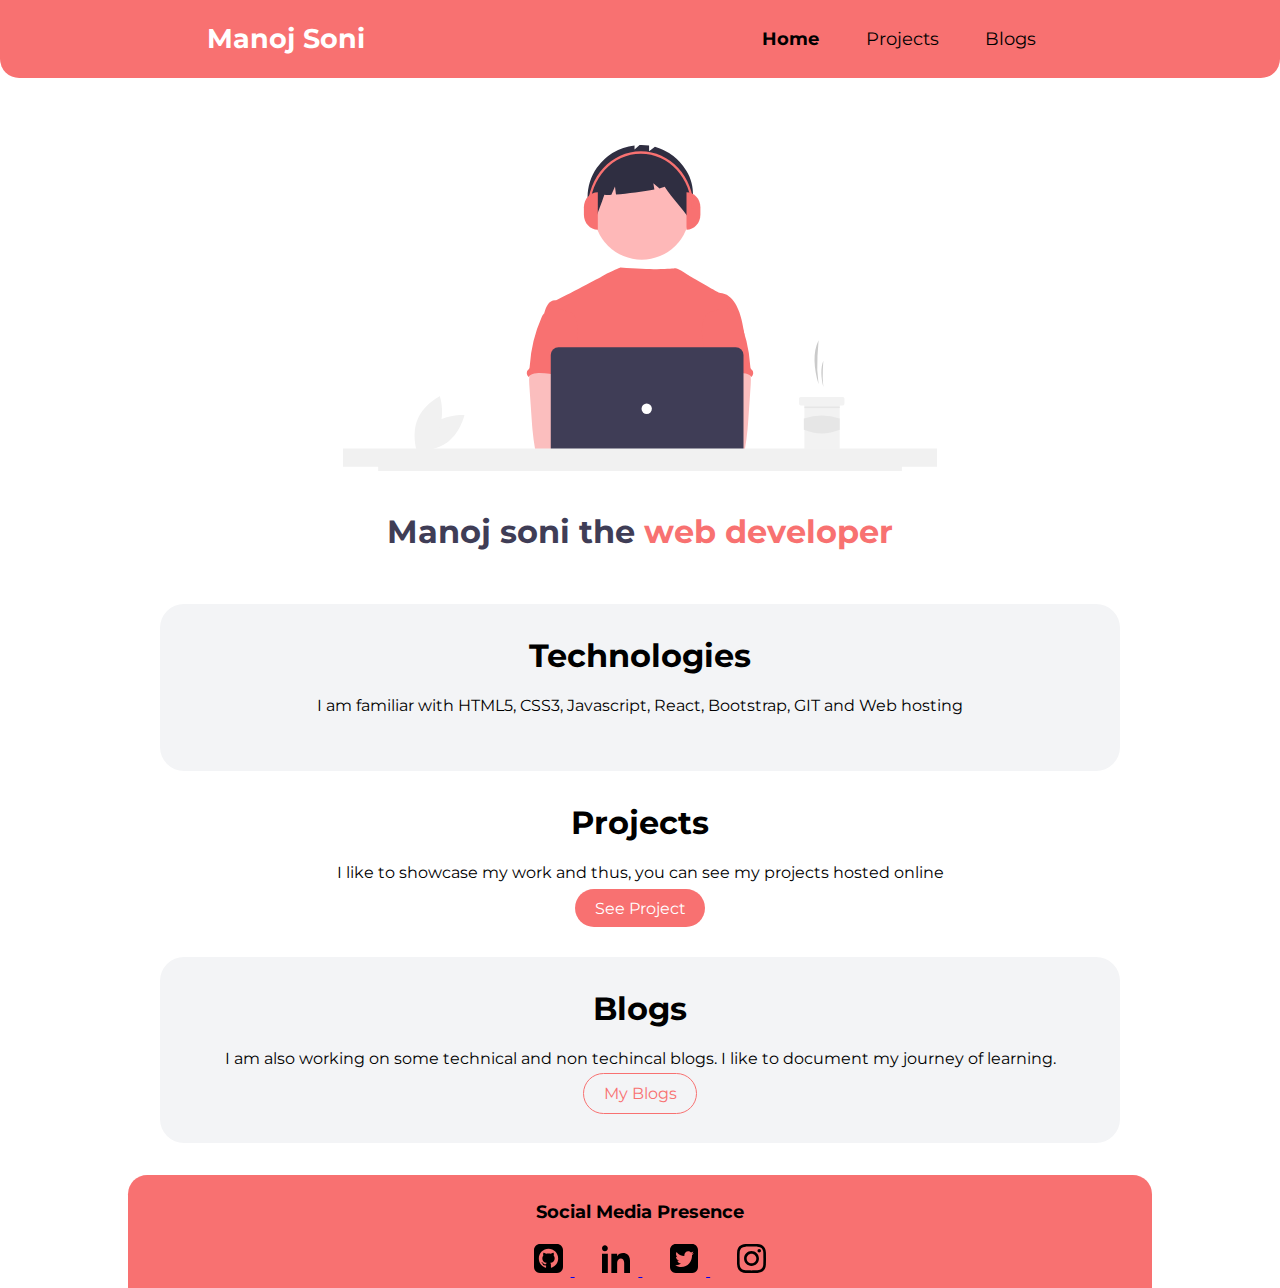
<file: index.html>
<!DOCTYPE html>
<html lang="en">

<head>
    <meta charset="UTF-8">
    <meta http-equiv="X-UA-Compatible" content="IE=edge">
    <meta name="viewport" content="width=<device-width>, initial-scale=1.0">
    <link rel="stylesheet" href="style.css">
    <title>Manoj soni portfolio</title>
</head>

<body>
    <nav class="container">
        <h2>Manoj Soni</h2>
        <ul>
            <li><a href="index.html"><b>Home</b></a></li>
            <li><a href="projects.html">Projects</a></li>
            <li><a href="blogs.html">Blogs</a></li>
        </ul>
    </nav>

    <header class="coder">
        <img class="coder-img" src="image/coding.svg" alt="">
        <h1 class="coder-heading">
            Manoj soni the <span>web developer</span>
        </h1>
    </header>

    <section class="section off-white">
        <div>
            <h1>Technologies</h1>
            <p>I am familiar with HTML5, CSS3, Javascript, React, Bootstrap, GIT and Web hosting</p>
        </div>
    </section>

    <section class="section">
        <div>
            <h1>Projects</h1>
            <p>I like to showcase my work and thus, you can see my projects hosted online
            </p>
            <a class="link link-primary" href="projects.html">See Project</a>
        </div>
    </section>

    <section class="section off-white">
        <div>
            <h1>Blogs</h1>
            <p> I am also working on some technical and non techincal blogs. I like to document my journey of learning.
            </p>
            <a class="link link-secondary" href="blogs.html">My Blogs</a>
        </div>
    </section>

    <footer>
        <p> Social Media Presence </p>
        <ul class="footer-list">
            <li>
                <a class="links" href="https://github.com/manojncsoni007" target="_blank">
                    <img src="image/github.svg" alt="github" />
                </a>
            </li>
            <li>
                <a class="links" href="https://www.linkedin.com/in/manoj-soni-849431178/" target="_blank">
                    <img src="image/linkedin.svg" alt="linkedin" />
                </a>
            </li>
            <li>
                <a class="links" href="https://twitter.com/manojncsoni" target="_blank">
                    <img src="image/twitter.svg" alt="twitter" />
                </a>
            </li>
            <li>
                <a class="links" href="https://www.instagram.com/manojsoni_07/?hl=en" target="_blank">
                    <img src="image/instagram.svg" alt="instagram" class="svg" />
                </a>
            </li>
        </ul>
    </footer>
</body>

</html>
</file>
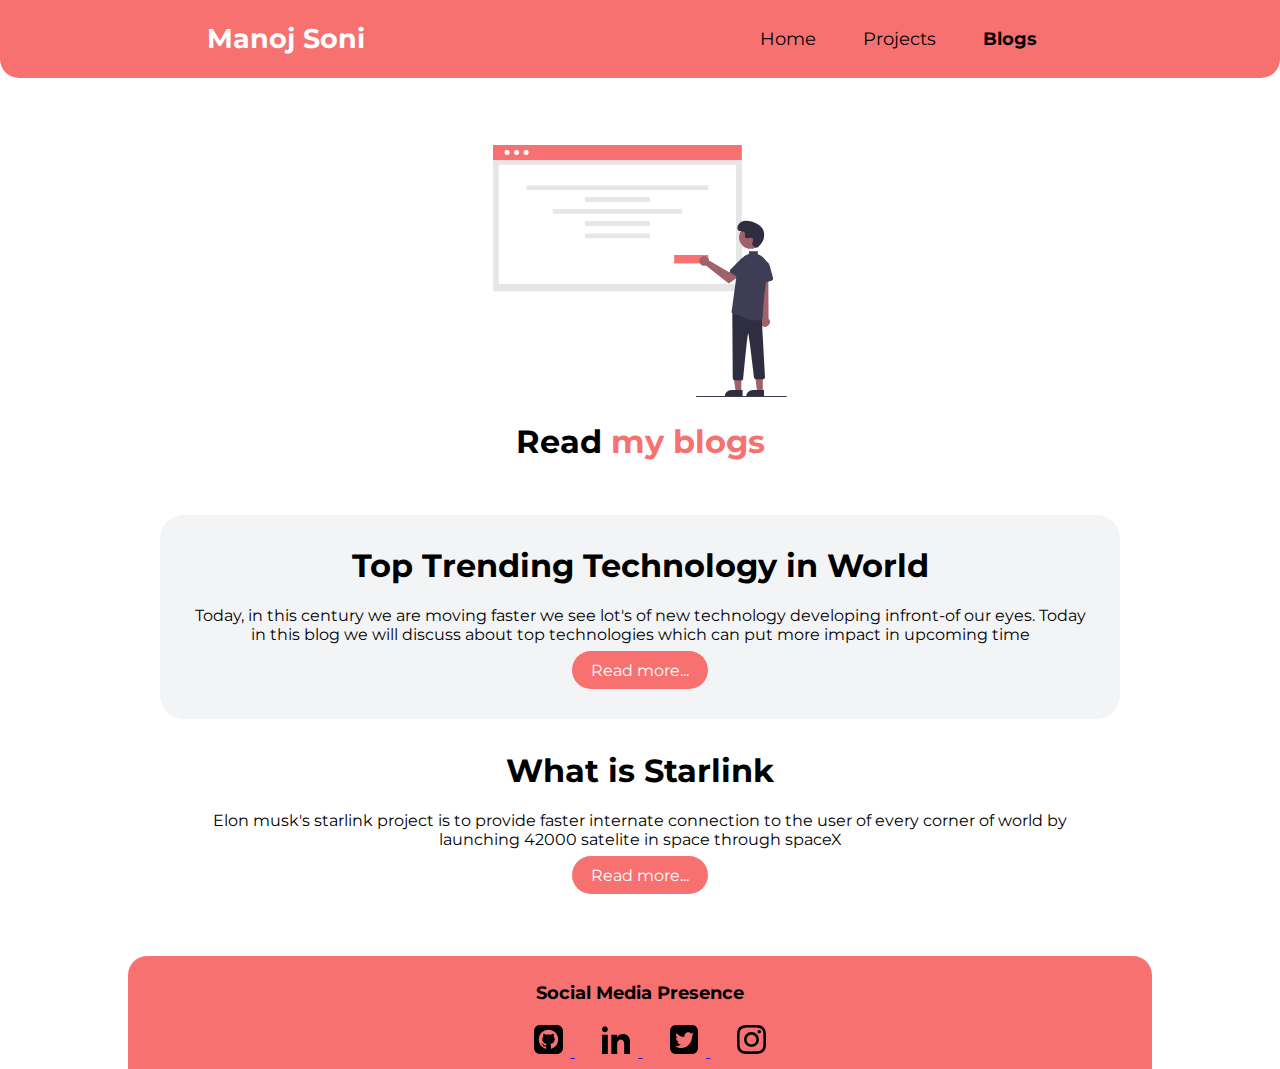
<file: blogs.html>
<!DOCTYPE html>
<html lang="en">

<head>
    <meta charset="UTF-8">
    <meta http-equiv="X-UA-Compatible" content="IE=edge">
    <meta name="viewport" content="width=device-width, initial-scale=1.0">
    <link rel="stylesheet" href="style.css">
    <title>Portfolio</title>
</head>

<body>
    <nav class="container">
        <h2>Manoj Soni</h2>
        <ul>
            <li><a href="index.html">Home</a></li>
            <li><a href="projects.html">Projects</a></li>
            <li><a href="blogs.html"><b>Blogs</b></a></li>
        </ul>
    </nav>

    <header class="blog">
        <img class="blog-img" src="image/blog.svg" alt="">
        <h1>Read <span>my blogs</span></h1>
    </header>

    <section class="section off-white">
        <div>
            <h1>Top Trending Technology in World</h1>
            <p>
                Today, in this century we are moving faster we see lot's of new technology developing infront-of our eyes. Today in this blog we will discuss about top technologies which can put more impact in upcoming time
            </p>
            <div>
                <a class="link link-primary" href="https://manojsoni.hashnode.dev/top-technologies-which-can-impact-lot-in-upcoming-future">Read more...</a>
            </div>
        </div>
    </section>

    <section class="section">
        <div>
            <h1>What is Starlink</h1>
            <p>Elon musk's starlink project is to provide faster internate connection to the user of every corner of world by launching 42000 satelite in space through spaceX</p>
            <div>
                <a class="link link-primary" href="https://manojsoni.hashnode.dev/what-is-starlink">Read more...</a>
            </div>
        </div>
    </section>

    <footer>
        <p> Social Media Presence </p>
        <ul class="footer-list">
            <li>
                <a class="links" href="https://github.com/manojncsoni007" target="_blank">
                    <img src="image/github.svg" alt="github" />
                </a>
            </li>
            <li>
                <a class="links" href="https://www.linkedin.com/in/manoj-soni-849431178/" target="_blank">
                    <img src="image/linkedin.svg" alt="linkedin" />
                </a>
            </li>
            <li>
                <a class="links" href="https://twitter.com/manojncsoni" target="_blank">
                    <img src="image/twitter.svg" alt="twitter" />
                </a>
            </li>
            <li>
                <a class="links" href="https://www.instagram.com/manojsoni_07/?hl=en" target="_blank">
                    <img src="image/instagram.svg" alt="instagram" class="svg" />
                </a>
            </li>
        </ul>
    </footer>


</body>

</html>
</file>
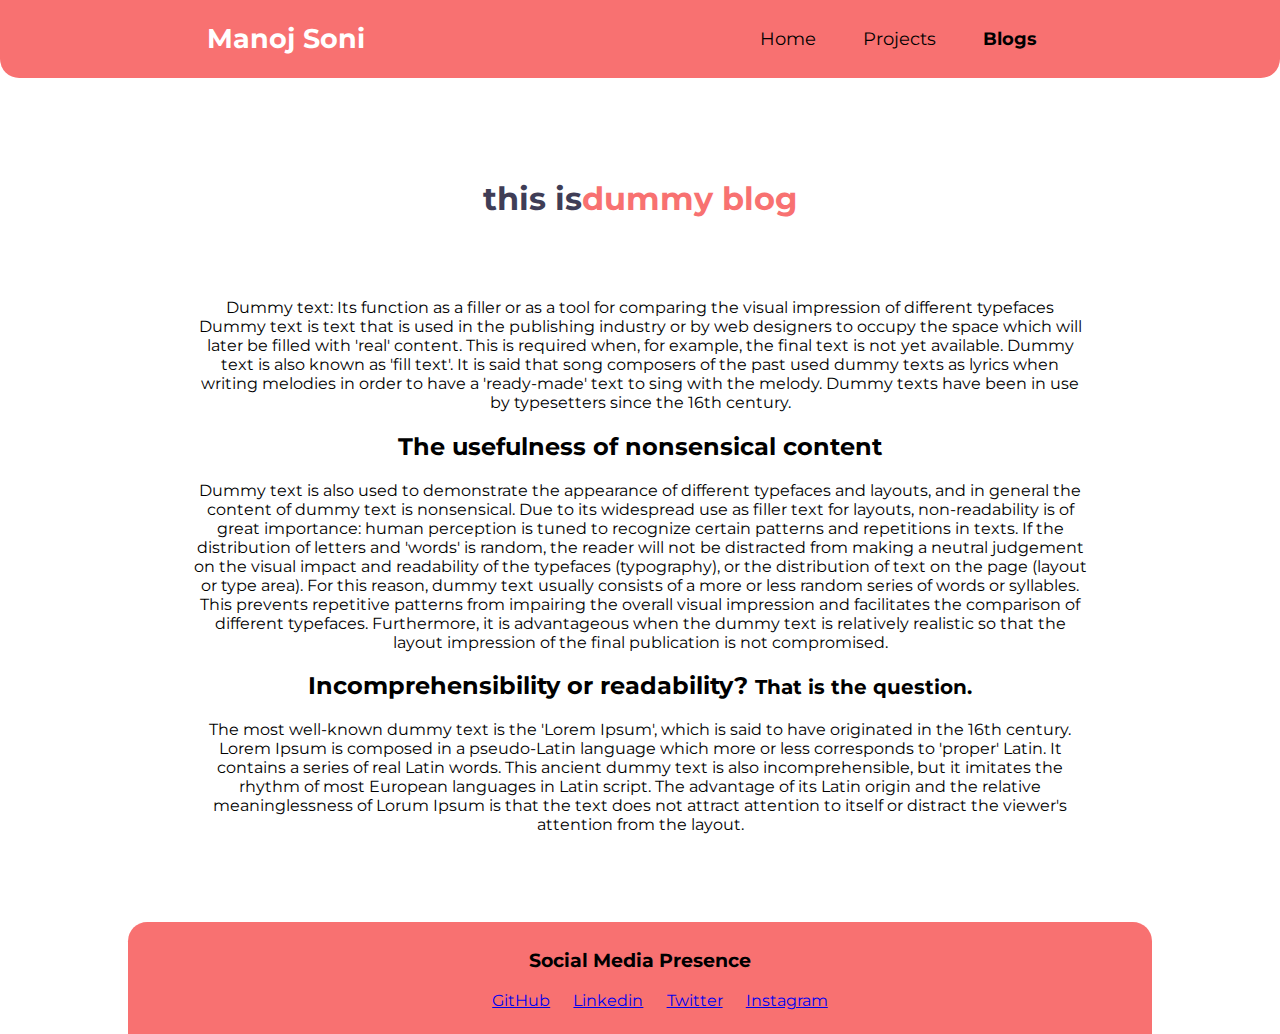
<file: dummy-blog.html>
<!DOCTYPE html>
<html lang="en">

<head>
    <meta charset="UTF-8">
    <meta http-equiv="X-UA-Compatible" content="IE=edge">
    <meta name="viewport" content="width=<device-width>, initial-scale=1.0">
    <link rel="stylesheet" href="style.css">
    <title>Portfolio</title>
</head>

<body>
    <nav class="container">
        <h2>Manoj Soni</h2>
        <ul>
            <li><a href="index.html">Home</a></li>
            <li><a href="projects.html">Projects</a></li>
            <li>
                <a href="blogs.html"><b>Blogs</b></a>
            </li>
        </ul>
    </nav>

    <header class="coder">
        <h1 class="coder-heading">
            this is<span>dummy blog</span>
        </h1>
    </header>

    <section class="section">
        <p>
            Dummy text: Its function as a filler or as a tool for comparing the visual impression of different typefaces Dummy text is text that is used in the publishing industry or by web designers to occupy the space which will later be filled with 'real' content.
            This is required when, for example, the final text is not yet available. Dummy text is also known as 'fill text'. It is said that song composers of the past used dummy texts as lyrics when writing melodies in order to have a 'ready-made' text
            to sing with the melody. Dummy texts have been in use by typesetters since the 16th century.
        </p>

        <h2>The usefulness of nonsensical content</h2>
        <p>
            Dummy text is also used to demonstrate the appearance of different typefaces and layouts, and in general the content of dummy text is nonsensical. Due to its widespread use as filler text for layouts, non-readability is of great importance: human perception
            is tuned to recognize certain patterns and repetitions in texts. If the distribution of letters and 'words' is random, the reader will not be distracted from making a neutral judgement on the visual impact and readability of the typefaces
            (typography), or the distribution of text on the page (layout or type area). For this reason, dummy text usually consists of a more or less random series of words or syllables. This prevents repetitive patterns from impairing the overall visual
            impression and facilitates the comparison of different typefaces. Furthermore, it is advantageous when the dummy text is relatively realistic so that the layout impression of the final publication is not compromised.
        </p>

        <h2>
            Incomprehensibility or readability? <small>That is the question.</small>
        </h2>
        <p>
            The most well-known dummy text is the 'Lorem Ipsum', which is said to have originated in the 16th century. Lorem Ipsum is composed in a pseudo-Latin language which more or less corresponds to 'proper' Latin. It contains a series of real Latin words. This
            ancient dummy text is also incomprehensible, but it imitates the rhythm of most European languages in Latin script. The advantage of its Latin origin and the relative meaninglessness of Lorum Ipsum is that the text does not attract attention
            to itself or distract the viewer's attention from the layout.
        </p>
    </section>

    <footer>
        <div>
            <h3>Social Media Presence</h3>
        </div>
        <ul>
            <li><a href="https://github.com/manojncsoni007">GitHub</a></li>
            <li><a href="https://www.linkedin.com/in/manoj-soni-849431178/">Linkedin</a></li>
            <li><a href="https://twitter.com/manojncsoni?lang=en">Twitter</a></li>
            <li><a href="https://www.instagram.com/manojsoni.78/?hl=en">Instagram</a></li>
        </ul>

    </footer>

</body>

</html>
</file>
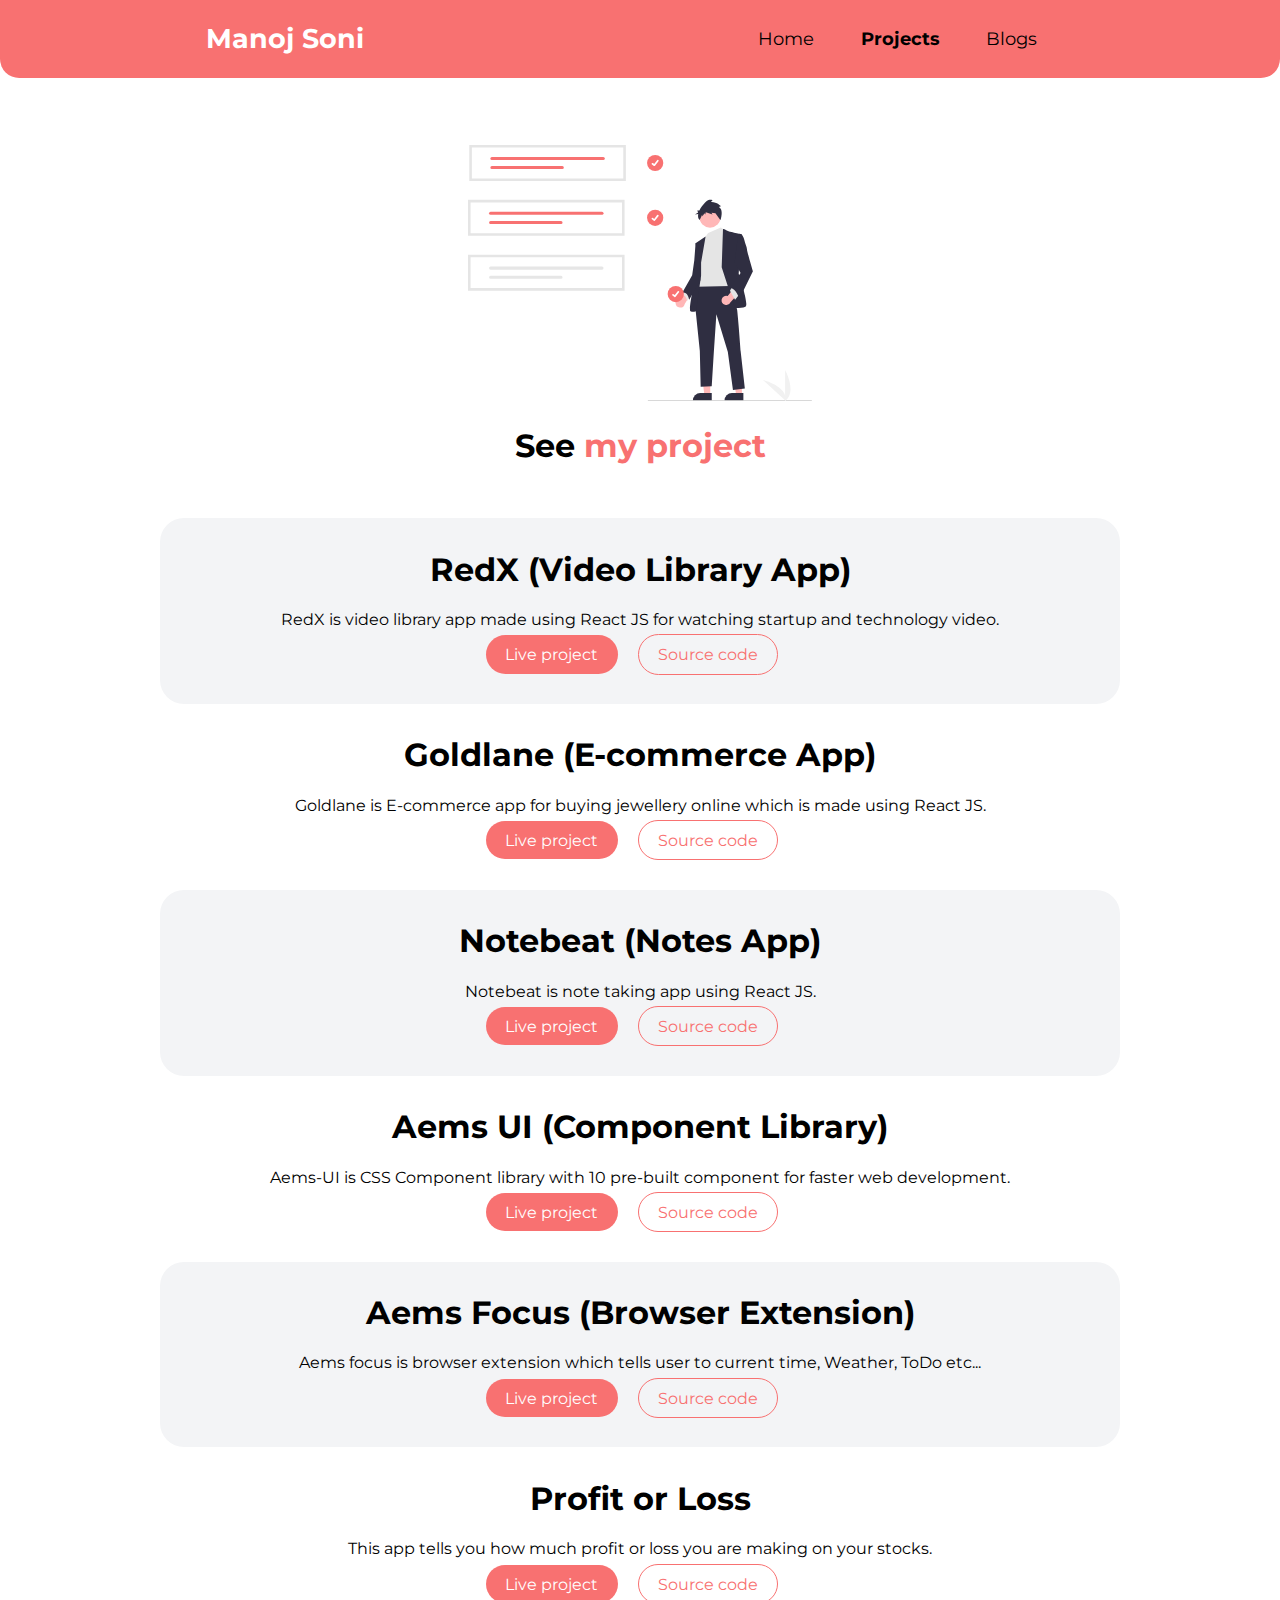
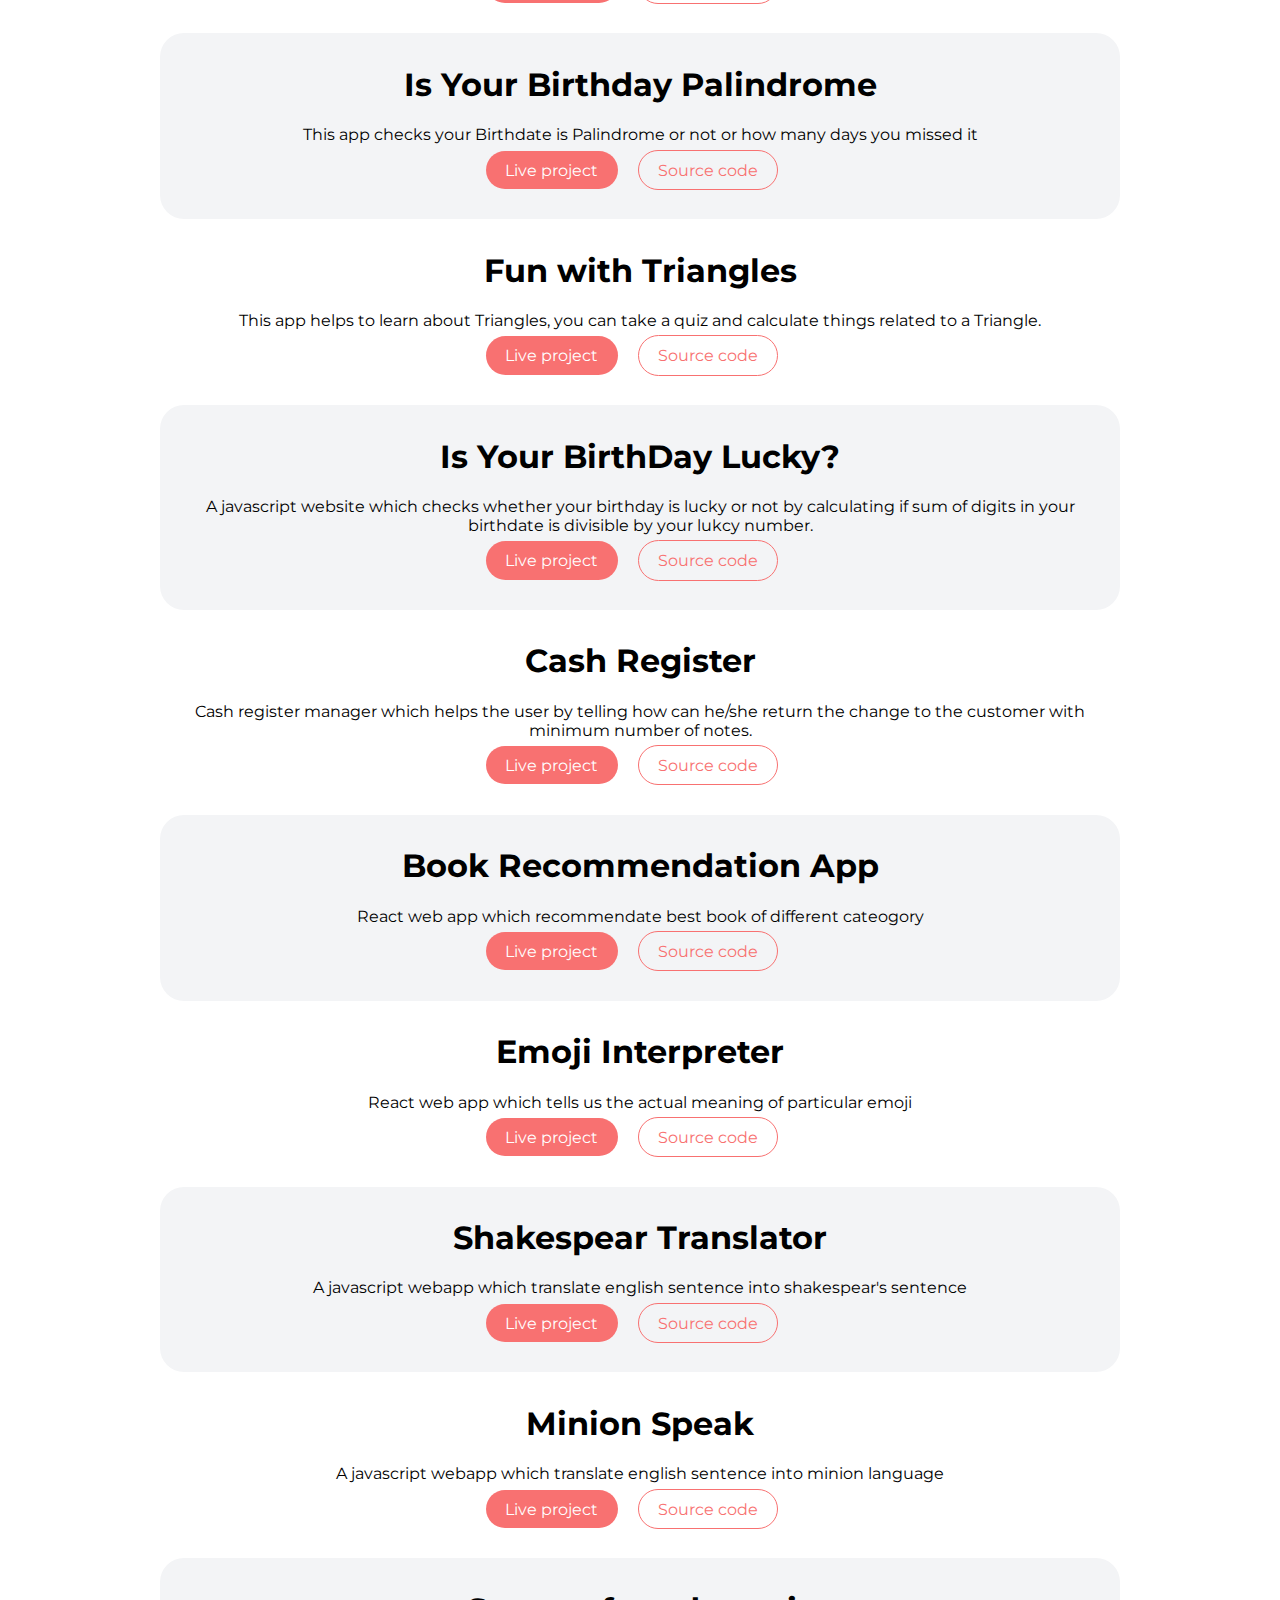
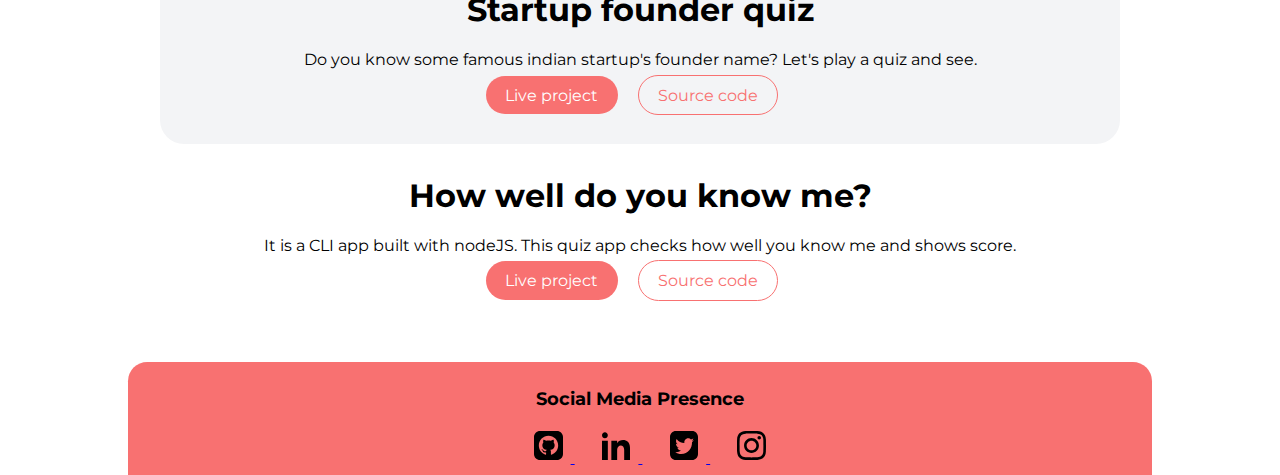
<file: projects.html>
<!DOCTYPE html>
<html lang="en">

<head>
    <meta charset="UTF-8">
    <meta http-equiv="X-UA-Compatible" content="IE=edge">
    <meta name="viewport" content="width=device-width, initial-scale=1.0">
    <link rel="stylesheet" href="style.css">
    <title>Portfolio</title>
</head>

<body>
    <nav class="container">
        <h2>Manoj Soni</h2>
        <ul>
            <li><a href="index.html">Home</a></li>
            <li><a href="projects.html"><b>Projects</b></a></li>
            <li><a href="blogs.html">Blogs</a></li>
        </ul>
    </nav>

    <header class="project">
        <img class="project-img" src="image/project.svg" alt="">
        <h1>See <span>my project</span></h1>
    </header>
    
    <section class="section off-white">
        <div>
            <h1>RedX (Video Library App)</h1>
            <p>RedX is video library app made using React JS for watching startup and technology video.</p>
            <div>
                <a class="link link-primary" href="https://redx-videos.netlify.app/">Live project</a>
                <a class="link link-secondary" href="https://github.com/manojncsoni007/redx-video-library">Source code</a>
            </div>
        </div>
    </section>

    <section class="section">
        <div>
            <h1>Goldlane (E-commerce App)</h1>
            <p>Goldlane is E-commerce app for buying jewellery online which is made using React JS.</p>
            <div>
                <a class="link link-primary" href="https://goldlane.netlify.app/">Live project</a>
                <a class="link link-secondary" href="https://github.com/manojncsoni007/ecom-jewelory">Source code</a>
            </div>
        </div>
    </section>

    <section class="section off-white">
        <div>
            <h1>Notebeat (Notes App)</h1>
            <p>Notebeat is note taking app using React JS.</p>
            <div>
                <a class="link link-primary" href="https://notebeat.netlify.app/">Live project</a>
                <a class="link link-secondary" href="https://github.com/manojncsoni007/NoteBeat">Source code</a>
            </div>
        </div>
    </section>

    <section class="section">
        <div>
            <h1>Aems UI (Component Library)</h1>
            <p>Aems-UI is CSS Component library with 10 pre-built component for faster web development.</p>
            <div>
                <a class="link link-primary" href="https://aems-ui.netlify.app/">Live project</a>
                <a class="link link-secondary" href="https://github.com/manojncsoni007/Aems-UI">Source code</a>
            </div>
        </div>
    </section>

    <section class="section off-white">
        <div>
            <h1>Aems Focus (Browser Extension)</h1>
            <p>Aems focus is browser extension which tells user to current time, Weather, ToDo etc...</p>
            <div>
                <a class="link link-primary" href="https://aems-focus.netlify.app/">Live project</a>
                <a class="link link-secondary" href="https://github.com/manojncsoni007/browser-extension">Source code</a>
            </div>
        </div>
    </section>

    <section class="section">
        <div>
            <h1>Profit or Loss</h1>
            <p>This app tells you how much profit or loss you are making on your stocks.</p>
            <div>
                <a class="link link-primary" href="https://profit-loss-manojsoni.netlify.app/">Live project</a>
                <a class="link link-secondary" href="https://github.com/manojncsoni007/Profit-or-loss-of-stock">Source code</a>
            </div>
        </div>
    </section>
    <section class="section off-white">
        <div>
            <h1>Is Your Birthday Palindrome</h1>
            <p>This app checks your Birthdate is Palindrome or not or how many days you missed it</p>
            <div>
                <a class="link link-primary" href="https://palindrome-birthdate-manojsoni.netlify.app/">Live project</a>
                <a class="link link-secondary" href="https://github.com/manojncsoni007/palindrome-birthday">Source code</a>
            </div>
        </div>
    </section>
    <section class="section">
        <div>
            <h1>Fun with Triangles</h1>
            <p>This app helps to learn about Triangles, you can take a quiz and calculate things related to a Triangle.</p>
            <div>
                <a class="link link-primary" href="https://fun-with-triangle-manojsoni.netlify.app/triangle-area.html">Live project</a>
                <a class="link link-secondary" href="https://github.com/manojncsoni007/fun-with-triangles">Source code</a>
            </div>
        </div>
    </section>
    <section class="section off-white">
        <div>
            <h1>Is Your BirthDay Lucky?</h1>
            <p>A javascript website which checks whether your birthday is lucky or not by calculating if sum of digits in your birthdate is divisible by your lukcy number.</p>
            <div>
                <a class="link link-primary" href="https://is-your-bday-lucky-manojsoni.netlify.app/">Live project</a>
                <a class="link link-secondary" href="https://github.com/manojncsoni007/Is-Your-Birthday-Lucky">Source code</a>
            </div>
        </div>
    </section>

    <section class="section">
        <div>
            <h1>Cash Register</h1>
            <p>Cash register manager which helps the user by telling how can he/she return the change to the customer with minimum number of notes.</p>
            <div>
                <a class="link link-primary" href="https://cash-register-manojsoni.netlify.app/">Live project</a>
                <a class="link link-secondary" href="https://github.com/manojncsoni007/Cash-register">Source code</a>
            </div>
        </div>
    </section>

    <section class="section off-white">
        <div>
            <h1>Book Recommendation App</h1>
            <p>React web app which recommendate best book of different cateogory</p>
            <div>
                <a class="link link-primary" href="https://8lcdr.csb.app/">Live project</a>
                <a class="link link-secondary" href="https://github.com/manojncsoni007/Book-Recommendation-ReactApp">Source code</a>
            </div>
        </div>
    </section>

    <section class="section">
        <div>
            <h1>Emoji Interpreter</h1>
            <p>React web app which tells us the actual meaning of particular emoji</p>
            <div>
                <a class="link link-primary" href="https://wmxvq.csb.app/">Live project</a>
                <a class="link link-secondary" href="https://github.com/manojncsoni007/Emoji-Translation-React-App">Source code</a>
            </div>
        </div>
    </section>

    <section class="section off-white">
        <div>
            <h1>Shakespear Translator</h1>
            <p>A javascript webapp which translate english sentence into shakespear's sentence</p>
            <div>
                <a class="link link-primary" href="https://shakespear-translator.netlify.app/">Live project</a>
                <a class="link link-secondary" href="https://github.com/manojncsoni007/shakespeare-translate">Source code</a>
            </div>
        </div>
    </section>

    <section class="section">
        <div>
            <h1>Minion Speak</h1>
            <p>A javascript webapp which translate english sentence into minion language</p>
            <div>
                <a class="link link-primary" href="https://miniontalk-ms.netlify.app/">Live project</a>
                <a class="link link-secondary" href="https://github.com/manojncsoni007/neogcamp-banana-talk">Source code</a>
            </div>
        </div>
    </section>

    <section class="section off-white">
        <div>
            <h1>Startup founder quiz</h1>
            <p>Do you know some famous indian startup's founder name? Let's play a quiz and see.</p>
            <div>
                <a class="link link-primary" href="https://replit.com/@Manojsoni78/startupFounderQuiz?embed=1&output=1#index.js">Live project</a>
                <a class="link link-secondary" href="https://github.com/manojncsoni007/Startup-Founder-Quiz">Source code</a>
            </div>
        </div>
    </section>

    <section class="section">
        <div>
            <h1>How well do you know me?</h1>
            <p>It is a CLI app built with nodeJS. This quiz app checks how well you know me and shows score.</p>
            <div>
                <a class="link link-primary" href="https://replit.com/@Manojsoni78/How-well-Do-you-know-me?embed=1&output=1#index.js">Live project</a>
                <a class="link link-secondary" href="https://github.com/manojncsoni007/How-Well-Do-You-Know-Manoj">Source code</a>
            </div>
        </div>
    </section>

    <!-- <footer>
        <div>
            <h3>Social Media Presence</h3>
        </div>
        <ul>
            <li><a href="https://github.com/manojncsoni007">GitHub</a></li>
            <li><a href="https://www.linkedin.com/in/manoj-soni-849431178/">Linkedin</a></li>
            <li><a href="https://twitter.com/manojncsoni?lang=en">Twitter</a></li>
            <li><a href="https://www.instagram.com/manojsoni.78/?hl=en">Instagram</a></li>
        </ul>

    </footer> -->
    <footer>
        <p> Social Media Presence </p>
        <ul class="footer-list">
            <li>
                <a class="links" href="https://github.com/manojncsoni007" target="_blank">
                    <img src="image/github.svg" alt="github" />
                </a>
            </li>
            <li>
                <a class="links" href="https://www.linkedin.com/in/manoj-soni-849431178/" target="_blank">
                    <img src="image/linkedin.svg" alt="linkedin" />
                </a>
            </li>
            <li>
                <a class="links" href="https://twitter.com/manojncsoni" target="_blank">
                    <img src="image/twitter.svg" alt="twitter" />
                </a>
            </li>
            <li>
                <a class="links" href="https://www.instagram.com/manojsoni_07/?hl=en" target="_blank">
                    <img src="image/instagram.svg" alt="instagram" class="svg" />
                </a>
            </li>
        </ul>
    </footer>



</body>

</html>
</file>
<file: style.css>
@import url('https://fonts.googleapis.com/css2?family=Montserrat:wght@400;700&display=swap');
    *,
    *::Before,
    *::after {
        box-sizing: border-box;
    }
    
    body {
        font-family: 'Montserrat', sans-serif;
        margin: 0px auto;
        max-width: 100%;
        width: 100%;
    }
    /* Container classes */
    
    .container {
        padding: 0rem 1rem;
    }
    /* navigation classes */
    
    nav {
        width: 100%;
        display: flex;
        justify-content: space-around;
        align-items: center;
        background: #F87171;
        color: white;
        border-radius: 0 0 1.2rem 1.2rem;
        font-size: large;
    }
    
    nav ul {
        list-style-type: none;
        padding-left: 10px;
    }
    
    nav ul li {
        display: inline;
        margin: 0 2rem 0 0;
    }
    
    nav ul li a {
        text-decoration: none;
        color: black;
    }
    
    nav ul li a:hover {
        color: white;
        font-size: bold;
    }
    /* Heading classes */
    
    .coder {
        /* margin-top: 4rem; */
        padding: 2rem;
        padding-top: 4rem;
    }
    
    .coder .coder-img {
        display: block;
        width: 600px;
        max-width: 80%;
        margin: auto;
    }
    
    .coder-heading {
        text-align: center;
        padding: 1rem 0 0 0;
        color: #3F3D56;
    }
    
    .coder span {
        color: #F87171;
    }
    
    .off-white {
        background-color: #F3F4F6;
    }
    
    .project {
        padding: 2rem;
        padding-top: 4rem;
    }
    
    .project .project-img {
        display: block;
        width: 350px;
        max-width: 80%;
        margin: auto;
    }
    
    .project h1 {
        text-align: center;
    }
    
    .project span {
        color: #F87171;
    }
    /* section classes */
    
    .section {
        padding: 10px 32px 40px 32px;
        margin: 1rem 0;
        border-radius: 1.5rem;
        text-align: center;
        max-width: 75%;
        width: 100%;
        margin: auto;
    }
    
    .section a {
        margin-bottom: 20px;
    }
    /* footer classes */
    /* footer {
    background-color: #F87171;
    padding: 0.5rem 1rem;
    text-align: center;
    border-radius: 1.2rem 1.2rem 0 0;
    max-width: 80%;
    width: 100%;
    margin: 2rem auto 0 auto;
}

footer ul {
    list-style-type: none;
}

footer ul li {
    display: inline;
    margin: 0 1rem;
}

footer ul li a {
    text-decoration: none;
    color: black;
}

footer ul li a:hover {
    color: white;
}

footer h3 {
    color: white;
} */
    
    footer {
        border-radius: 1.2rem 1.2rem 0 0;
        max-width: 80%;
        width: 100%;
        text-align: center;
        margin: 2rem auto 0 auto;
        background-color: #F87171;
        padding: 0.5rem;
    }
    
    footer p {
        font-size: large;
        font-weight: bold;
    }
    
    .footer-list {
        margin: 0;
        padding-left: 20px;
    }
    
    a,
    img,
    li {
        display: inline;
        margin: 0 0.3rem;
    }
    
    img {
        width: 35px;
        padding: 0.2rem;
    }
    /* button classes */
    
    .link {
        text-decoration: none;
        box-sizing: border-box;
        padding: 0.5rem 1rem;
    }
    
    .link-primary {
        max-width: 140px;
        padding: 0.6rem 1.2rem;
        background-color: #F87171;
        color: white;
        margin: 1rem auto;
        border-radius: 2rem;
    }
    
    .link-secondary {
        max-width: 140px;
        padding: 0.6rem 1.2rem;
        margin: 1rem;
        border-radius: 2rem;
        border: 1px solid #F87171;
        color: #F87171;
    }
    
    .project.list {
        margin: 1rem;
    }
    
    .blog {
        padding: 2rem;
        padding-top: 4rem;
    }
    
    .blog-img {
        display: block;
        width: 300px;
        max-width: 80%;
        margin: auto;
    }
    
    .blog h1 {
        text-align: center;
    }
    
    .blog span {
        color: #F87171;
    }
    
    @media (max-width: 900px) {
        *,
        *::Before,
        *::after {
            box-sizing: border-box;
        }
        body {
            max-width: 100%;
            width: 100%;
        }
        nav {
            display: inline-block;
            padding: 1rem 0;
            margin-top: 0rem;
            width: 100%;
        }
        nav h2 {
            font-size: 1.5rem;
            text-align: center;
        }
        nav ul {
            text-align: center;
            padding-left: 5px;
        }
        .link-primary {
            display: block;
        }
        .section {
            padding: 10px 32px 40px 32px;
            margin: 1rem auto;
            border-radius: 1.5rem;
            text-align: center;
            max-width: 90%;
            width: 100%;
            display: block;
        }
        footer {
            background-color: #F87171;
            padding: 0.5rem 0rem;
            border-radius: 1.2rem 1.2rem 0 0;
            max-width: 95%;
            width: 100%;
            text-align: center;
            margin: 2rem auto 0 auto;
        }
        footer ul {
            text-align: center;
        }
        footer ul li {
            display: inline-block;
            text-align: center;
            margin-right: 1rem;
            margin-bottom: 0.5rem;
            font-weight: bold;
        }
    }
</file>
